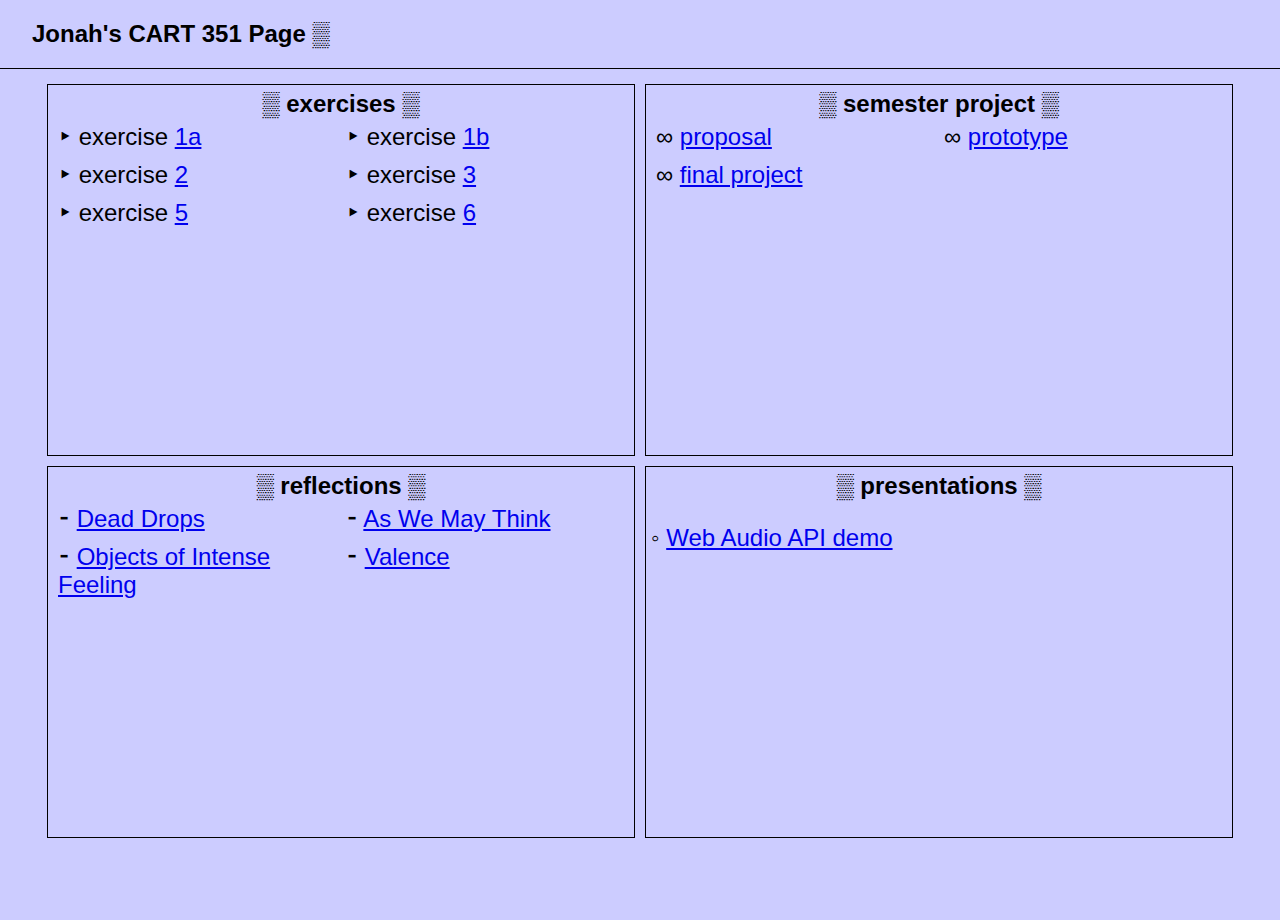
<file: index.html>
<!DOCTYPE html>
<html>
<head>
  <title>Jonah's CART 351 Page</title>
  <link rel="stylesheet" type="text/css" href="css/main.css">
  <meta charset="utf-8"/>
</head>
<body>
    <!-- the header div -->
  <div id="header">
    <h2>Jonah's CART 351 Page ▒</h2>
  </div>
  <!-- the main div -->
  <div id="main_grid">
    <div class="box">
      <div class="box_header">
      ▒ exercises ▒
      </div>
      <div class="boxCore">
      <p class="boxP">‣ exercise <a href="exercises/exercise1a.html">1a</a></p>
      <p class="boxP">‣ exercise <a href="exercises/exercise1b.html">1b</a></p>
      <p class="boxP">‣ exercise <a href="exercises/exercise2.html">2</a></p>
      <p class="boxP">‣ exercise <a href="exercises/exercise3.php">3</a></p>
      <p class="boxP">‣ exercise <a href="exercises/exercise5.pdf">5</a></p>
      <p class="boxP">‣ exercise <a href="exercises/exercise6.zip">6</a></p>
      </div>
    </div>
    <div class= "box">
      <div class="box_header">
      ▒ semester project ▒
      </div>
      <div class="boxCore">
      <p class="boxP">∞ <a href="pdocs/proposal.html">proposal</a>
      <p class="boxP">∞ <a href="prototype/index.html">prototype</a>
        <p class="boxP">∞ <a href="project/index.html">final project</a>
      </div>
    </div>
    <div class="box">
      <div class="box_header">
      ▒ reflections ▒
      </div>
      <div class="boxCore">
      <p class="boxP">⁃ <a href="reflections/deaddrops.pdf">Dead Drops</a></p>
      <p class="boxP">⁃ <a href="reflections/aswemaythink.pdf">As We May Think</a></p>
      <p class="boxP">⁃ <a href="reflections/objectsofintensefeeling.pdf">Objects of Intense Feeling</a></p>
      <p class="boxP">⁃ <a href="reflections/valence.pdf">Valence</a></p>
      </div>
    </div>
    <div class="box">
      <div class="box_header">
      ▒ presentations ▒
      </div>
      <div class="boxCore">
      <p>◦ <a href="presentationdemo/index.html">Web Audio API demo</a></p>
      </div>
    </div>
  </div>
</body>
</html>
</file>
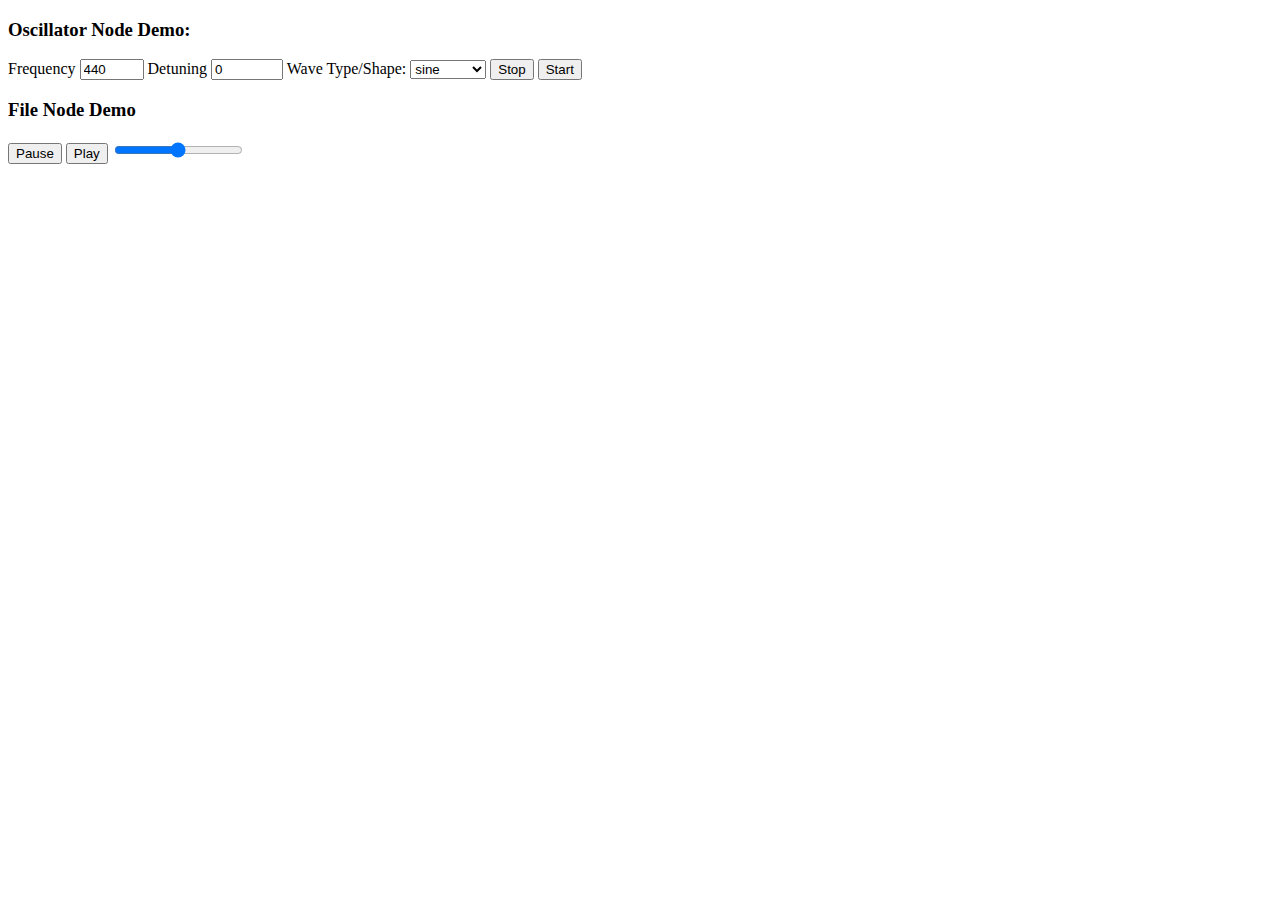
<file: presentationdemo/index.html>
<!DOCTYPE html>
<html>
  <head>
    <meta charset="utf-8">
    <meta name="viewport" content="width=device-width">
    <title></title>
  </head>
  <body>
    <script src="./code.js"></script>


    <h3>Oscillator Node Demo:</h3>
    <!-- <label for="gain">Gain</label>
    <input type="number" id="gain" name="gain" value="50" min="0" max="100"  onclick="gain()">  -->
    <label for="freq">Frequency</label>
    <input type="number" id="freq" name="freq" value="440" min="220" max="880"  onchange="frequency()">
    <label for="detune">Detuning</label>
    <input type="number" id="detune" name="detune" value="0" min="-250" max="250"  onchange="detune()">
    <label for="wave">Wave Type/Shape:</label>
    <select name="wave" id="wave" onclick="waveType()">
      <option value="sine">sine</option>
      <option value="square">square</option>
      <option value="sawtooth">sawtooth</option>
      <option value="triangle">triangle</option>
    </select>
    <input type="button" value="Stop" onclick="stop()">
    <input type="button" value="Start" onclick="start()">

    <h3>File Node Demo</h3>
    <audio src="./bell.wav" id="bell"></audio>
    <input type="button" value="Pause" onclick="stopFile()">
    <input type="button" value="Play" onclick="startFile()">
    <input type="range" id="fileVolume" min="0" max="2" value="1" step="0.01">

  </body>
</html>
</file>
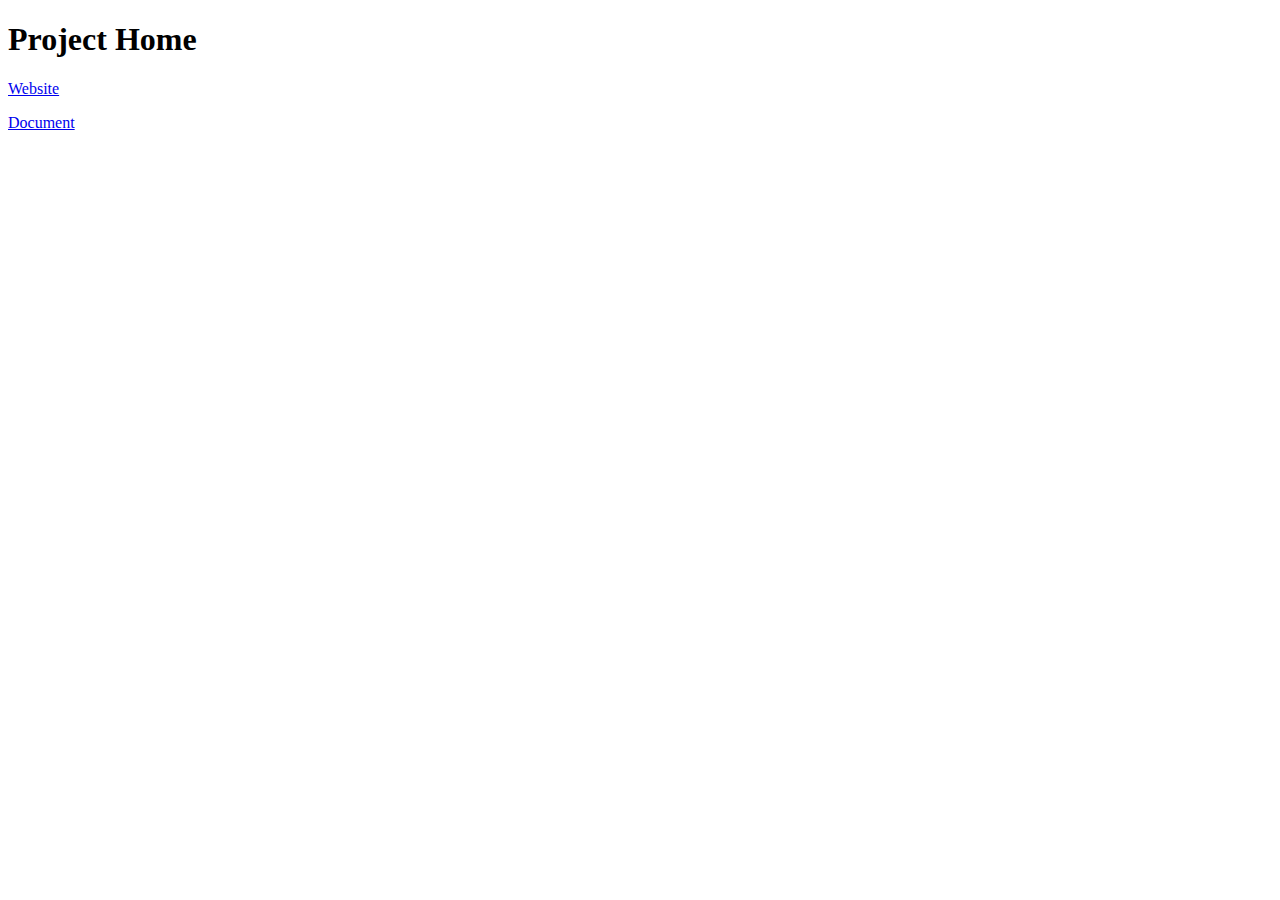
<file: project/index.html>
<!DOCTYPE html>
<html lang="" dir="ltr">
  <head>
    <meta charset="utf-8">
    <title></title>
  </head>
  <body>
    <h1>Project Home</h1>
    <p><a href="./site/index.php">Website</a></p>
    <p><a href="./docs/report.pdf">Document</a></p>
  </body>
</html>
</file>
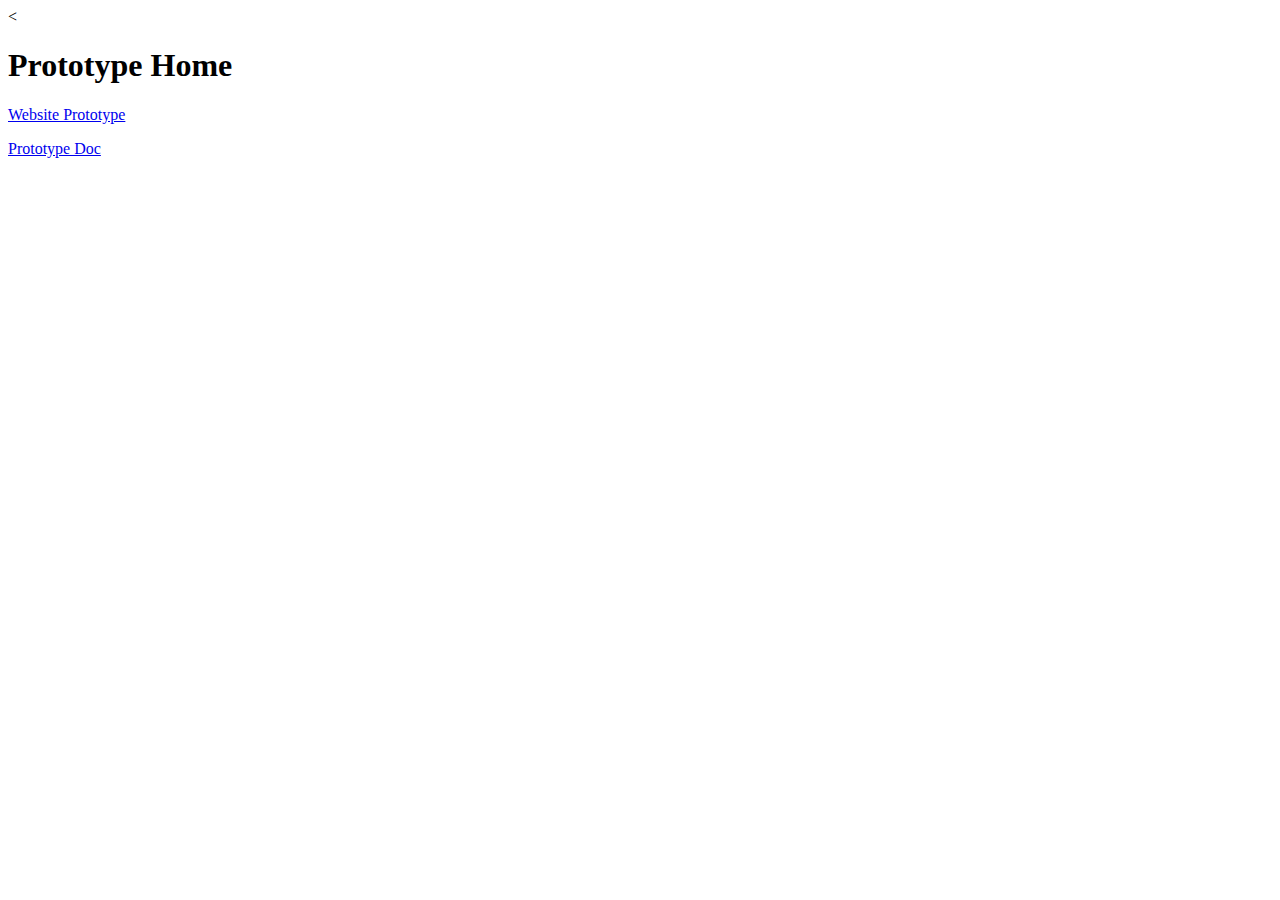
<file: prototype/index.html>
<<!DOCTYPE html>
<html lang="" dir="ltr">
  <head>
    <meta charset="utf-8">
    <title></title>
  </head>
  <body>
    <h1>Prototype Home</h1>
    <p><a href="./site/index.html">Website Prototype</a></p>
    <p><a href="./docs/report.pdf">Prototype Doc</a></p>
  </body>
</html>
</file>
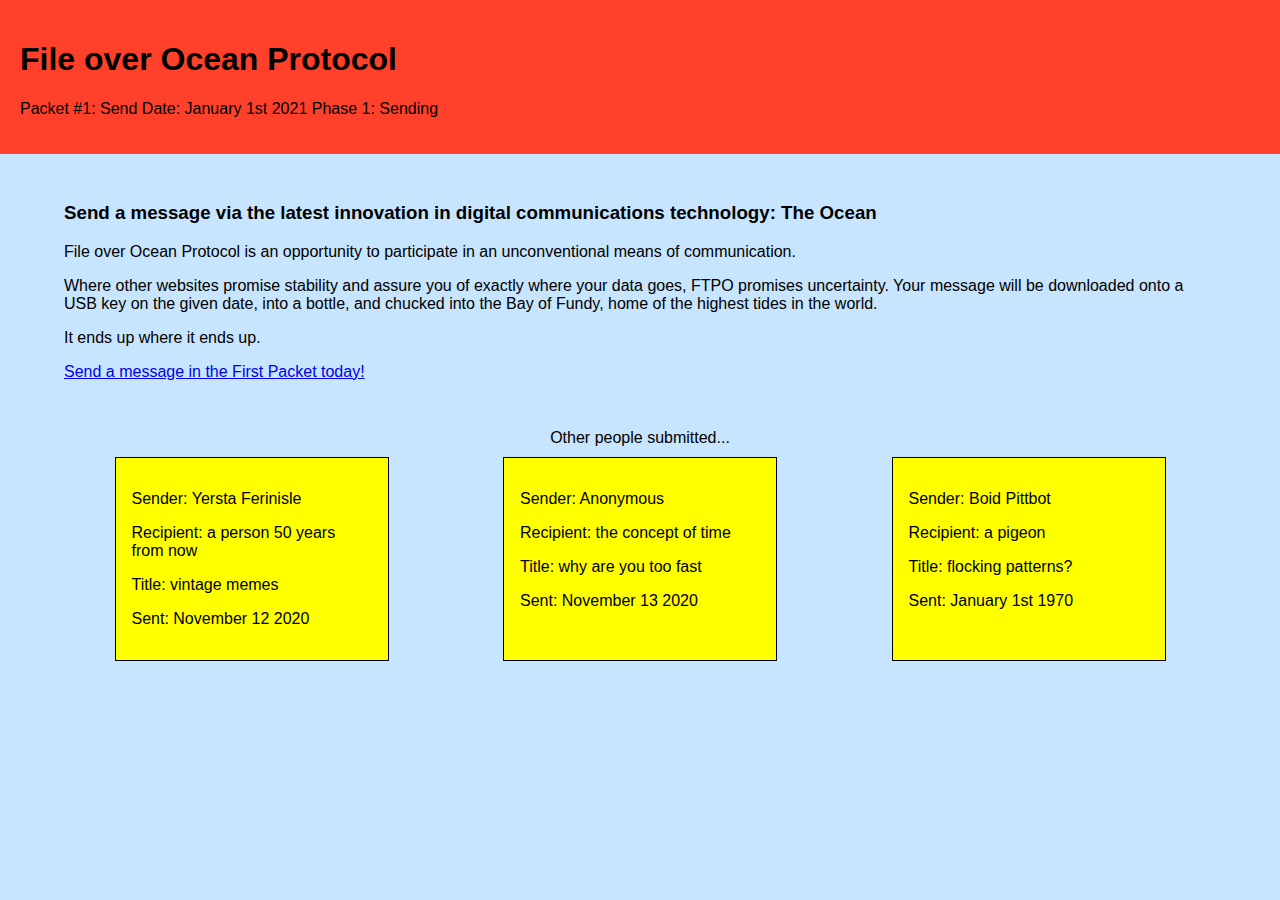
<file: prototype/site/index.html>
<!DOCTYPE html>
<html lang="" dir="ltr">
  <head>
    <meta charset="utf-8">
    <link rel="stylesheet" href="./style/style.css">
    <title>File Over Ocean Protocol</title>
  </head>
  <body>
    <div id="header">
      <h1>File over Ocean Protocol</h1>
      <p>Packet #1: Send Date: January 1st 2021 Phase 1: Sending</p>
    </div>

    <div id="core">
      <h3>Send a message via the latest innovation in digital communications technology: The Ocean</h3>
      <p>File over Ocean Protocol is an opportunity to participate in an unconventional means of communication.</p>
      <p>Where other websites promise stability and assure you of exactly where your data goes, FTPO promises uncertainty.
        Your message will be downloaded onto a USB key on the given date, into a bottle, and chucked into the Bay of Fundy, home of the highest tides in the world.</p>
        <p>It ends up where it ends up.</p>
        <a href='submit.html'><p>Send a message in the First Packet today!</p></a>
    </div>

    <div id="submissionexamples">

    <div id="submissionexamplesheader">
      Other people submitted...
    </div>

    <div id="submissionContainerFrontPage">

      <div id="submissionFrontPage">
        <p>Sender: Yersta Ferinisle</p>
        <p>Recipient: a person 50 years from now</p>
        <p>Title: vintage memes</p>
        <p>Sent: November 12 2020</p>
      </div>

      <div id="submissionFrontPage">
        <p>Sender: Anonymous</p>
        <p>Recipient: the concept of time</p>
        <p>Title: why are you too fast</p>
        <p>Sent: November 13 2020</p>
      </div>

    <div id="submissionFrontPage">
      <p>Sender: Boid Pittbot</p>
      <p>Recipient: a pigeon</p>
      <p>Title: flocking patterns?</p>
      <p>Sent: January 1st 1970</p>
    </div>

    </div>

    </div>
  </body>
</html>
</file>
<file: exercises/exercise1a.html>
<!DOCTYPE html>
<html>


<head>
  <title>EXERCISE 1A</title>
  <meta charset="UTF-8">
  <style>
  #c {
      background-color: #3e181b;
      border: 3px solid #db1d2d;}

  #d {
      background-color: #422018;
      border: 3px solid #f0421c;}

  #e {
      background-color: #45391b;
      border: 3px solid #fec02d;}

  body{
        background:black;
      }

  .para {color:white;font-size:22pt; background:purple;margin-left: 1%;margin-top: 1%; padding:1%;}

      .box {
      width: 10vw; /*(1/10th) viewport width */
      height: 10vw;
      margin-left: 1%;
      margin-top: 1%;
      display:inline-block;
    }
  .wrapper{
    margin-left:30%;
    margin-top:15%;
  }
  </style>
  <script>
  "use strict"
  function eventCallback(e)
  {

    if (e.target.id === "displayText")
    {
      document.getElementById("displayText").style.display = "none";
    }
    else {
      document.getElementById("displayText").style.display = "inline-block";

      let boxID = e.target.id.toUpperCase();

      document.getElementById("displayText").textContent = `This is Text For Box ${boxID}`;
    }
  }

  window.onload = function(){
    console.log("testing");
    let boxes = document.getElementsByClassName("box");
    for (let i = 0; i < boxes.length; i++)
    {
      boxes[i].addEventListener("click", eventCallback);
    }
    document.getElementById("displayText").addEventListener("click", eventCallback);
  } //on load


  </script>
</head>
<body>
  <div class = "wrapper">
  <div id = "c" class = "box"></div>
  <div id = "d" class = "box"></div>
  <div id = "e" class = "box"></div>
  <br />
  <p style = "display:none;" id = "displayText" class = "para"></p>
</div>

</body>
</html>
</file>
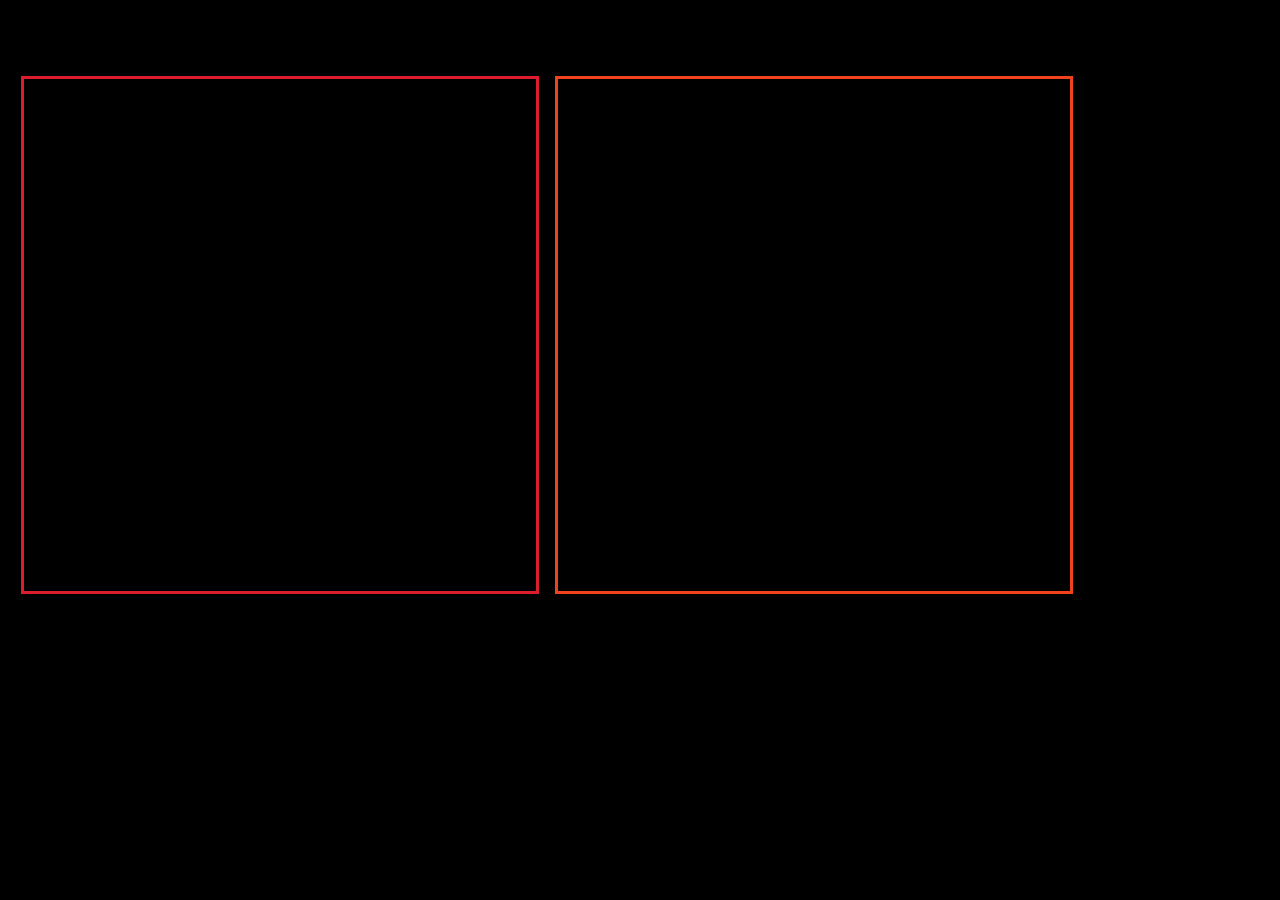
<file: exercises/exercise1b.html>
<!DOCTYPE html>
<html>

<head>
  <title>EXERCISE 1B</title>
  <meta charset="UTF-8">
  <style>

  .box {
    width: 40vw; /*(40%) viewport width */
    height: 40vw;
    margin-left: 1%;
    margin-top: 1%;
    display:inline-block;
  }
  #c {
      background-color: #3e181b;
      border: 3px solid #db1d2d;}

  #d {
      background-color: #422018;
      border: 3px solid #f0421c;}



  body{background:black;}
  .wrapper{
    margin-top:5%;
  }

  canvas{
    background:black;
    width:100%;
    height:100%;
  }
  </style>
  <script>


window.onload = function(){


let mouseIn = 'none'; // this variable will keep track of when and if the mouse is within one of the canvas(es)

// this event handler will register in which box is the mouse
 let mouseoverhandler = function(event){
  mouseIn = event.target.id;
  console.log("the mouse is over canvas:: "+mouseIn);
}
// this event handler will register that the mouse is no longer over a particular box
let mouseouthandler = function(event){
  console.log("the mouse is no longer over canvas:: "+event.target.id);
 mouseIn = 'none';
}


/* canvas and context variables fpr both  drawing surfaces */

//LEFT (red border)
let canvasAniA = document.getElementById("canvasAniA")
//get the context
let contextA = canvasAniA.getContext("2d");

// register event listeners with 1st box
canvasAniA.addEventListener('mousemove',mouseoverhandler );
canvasAniA.addEventListener('mouseout',mouseouthandler);

//RIGHT (orange border)
let canvasAniB = document.getElementById("canvasAniB")
//get the context
let contextB = canvasAniB.getContext("2d");

// register event listeners with 2nd box
canvasAniB.addEventListener('mousemove',mouseoverhandler );
canvasAniB.addEventListener('mouseout',mouseouthandler);


/*** The lists of objects that will be inside each canvas **/
let rectList = []; // variable to hold your list of rectangles
let ellipsesList = []; //variable to hold your list of ellipses

/* STEP 1:: BEFORE YOU DO ANTYTHING - OPEN THE PAGE IN YOUR BROWSER AND ENSURE THAT THE MOUSE IS BEING REGISTERED
IN THE CORRECT CANVAS (USE THE CONSOLE)

/* STEP 2:: CREATE 10 RectShapeObject instances and put into the rectList */
for (let i = 0; i < 10; i++)
{
  let randX = Math.floor(canvasAniA.width * Math.random());
  let randY = Math.floor(canvasAniA.height * Math.random());
  let width = 20+Math.floor(Math.random()*50);
  let height = 20+Math.floor(Math.random()*50);
  let newShape = new RectShapeObject(randX, randY, width, height, contextA, canvasAniA);
  rectList.push(newShape);
}
/* STEP 3:: CREATE 10 EllipseShapeObject instances and put into the ellipsesList */
for (let i = 0; i < 10; i++)
{
  let randX = Math.floor(canvasAniB.width * Math.random());
  let randY = Math.floor(canvasAniB.height * Math.random());
  let width = 20+Math.floor(Math.random()*50);
  let height = 20+Math.floor(Math.random()*50);
  let newShape = new EllipseShapeObject(randX, randY, width, height, contextB, canvasAniB);
  ellipsesList.push(newShape);
  console.log(ellipsesList);
}
/* STEP 4:: implement the display and update methods for each shape
(RectShapeObject,EllipseShapeObject)
using the Object definitions I have given you as a starting point.
The animation and design of your shape(s) is up to you */

/**** ANIMATION CODE *****************/
requestAnimationFrame(animationLoop);
 /*MAIN ANIMATION LOOP */
function animationLoop(){

  if(mouseIn ==="canvasAniA"){
    console.log("over canvas A");
    // put code here to display and update contents in canvasAniA
    /* STEP 5:: go through the rectList  and display and update shapes  */
    contextA.clearRect(0, 0, canvasAniA.width, canvasAniA.height);
    for (let i = 0; i < rectList.length; i++)
    {
      rectList[i].update();
      rectList[i].display();
    }

  }
  else if(mouseIn ==="canvasAniB"){
      console.log("over canvas B");
      // put code here to display and update contents in canvasAniB
      /* STEP 6:: go through the ellipsesList  and display and update shapes  */
      contextB.clearRect(0, 0, canvasAniB.width, canvasAniB.height);
      for (let i = 0; i < ellipsesList.length; i++)
      {
        ellipsesList[i].update();
        ellipsesList[i].display();
      }
  }

  requestAnimationFrame(animationLoop);
}

/***** OBJECT DEFINITIONS  ***********************/
/* OBJECT DEFINITION FOR A SQUARE OBJECT SHAPE
constructor takes an initial xpos, ypos, width and height for the shape.
You also need to give the context and canvas associated
with the potential instance of this shape

NB: you can add any methods/variables extra that you want or need
*/


function RectShapeObject(x,y,w,h,context,canvas){
  this.context =context;
  this.canvas = canvas;
  this.x =x;
  this.y =y;
  this.w=w;
  this.h=h;
  this.c=`hsl(${Math.floor(Math.random()*255)}, ${Math.floor(Math.random()*100)}%, ${Math.floor(Math.random()*100)}%)`;
  this.xVel = -2 + Math.floor(Math.random()*5);
  this.yVel = 0;
  // method to display - needs to be filled in
  this.display = function(){
    this.context.fillStyle = this.c;
    this.context.fillRect(this.x, this.y, this.w, this.h);
  }
  // method to update (animation) - needs to be filled in
  this.update = function(){
    this.yVel += 0.1;

    this.x += this.xVel;
    this.y += this.yVel;

    if (this.x > this.canvas.width-this.w || this.x < 0)
    {
      this.xVel = -this.xVel;
    }
    if (this.y > this.canvas.height-this.h)
    {
      this.yVel = -10 + (Math.random()*2);
      this.c=`hsl(${Math.floor(Math.random()*255)}, ${Math.floor(Math.random()*100)}%, ${Math.floor(Math.random()*100)}%)`;
    }
  }


}

/* OBJECT DEFINITION FOR An Ellipse OBJECT SHAPE
constructor takes an initial xpos, ypos, width and height for the shape.
You also need to give the context and canvas associated
with the potential instance of this shape

NB: you can add any methods/variables extra that you want or need

*/
function EllipseShapeObject(x,y,w,h,context,canvas){
  this.context =context;
  this.canvas = canvas;
  this.x =x;
  this.y =y;
  this.w=w;
  this.h=h;
  this.c=`hsl(${Math.floor(Math.random()*255)}, ${Math.floor(Math.random()*100)}%, ${Math.floor(Math.random()*100)}%)`;
  this.theta = 0;
  // method to display - needs to be filled in
  this.display = function(){
    this.context.beginPath();
    this.context.fillStyle = this.c;
    this.context.ellipse(this.x, this.y, this.w, this.h, this.theta, 0, Math.PI*2);
    this.context.fill();
  }
  // method to update (animation) - needs to be filled in
  this.update = function(){
    this.theta += Math.random()*0.1;
  }


}


} //on load
</script>

</head>
<body>
  <div class = "wrapper">
  <div id = "c" class = "box"><canvas id = "canvasAniA" width = 500 height=500></canvas></div>
  <div id = "d" class = "box"><canvas id = "canvasAniB" width = 500 height=500></canvas></div>
</div>

</body>
</html>
</file>
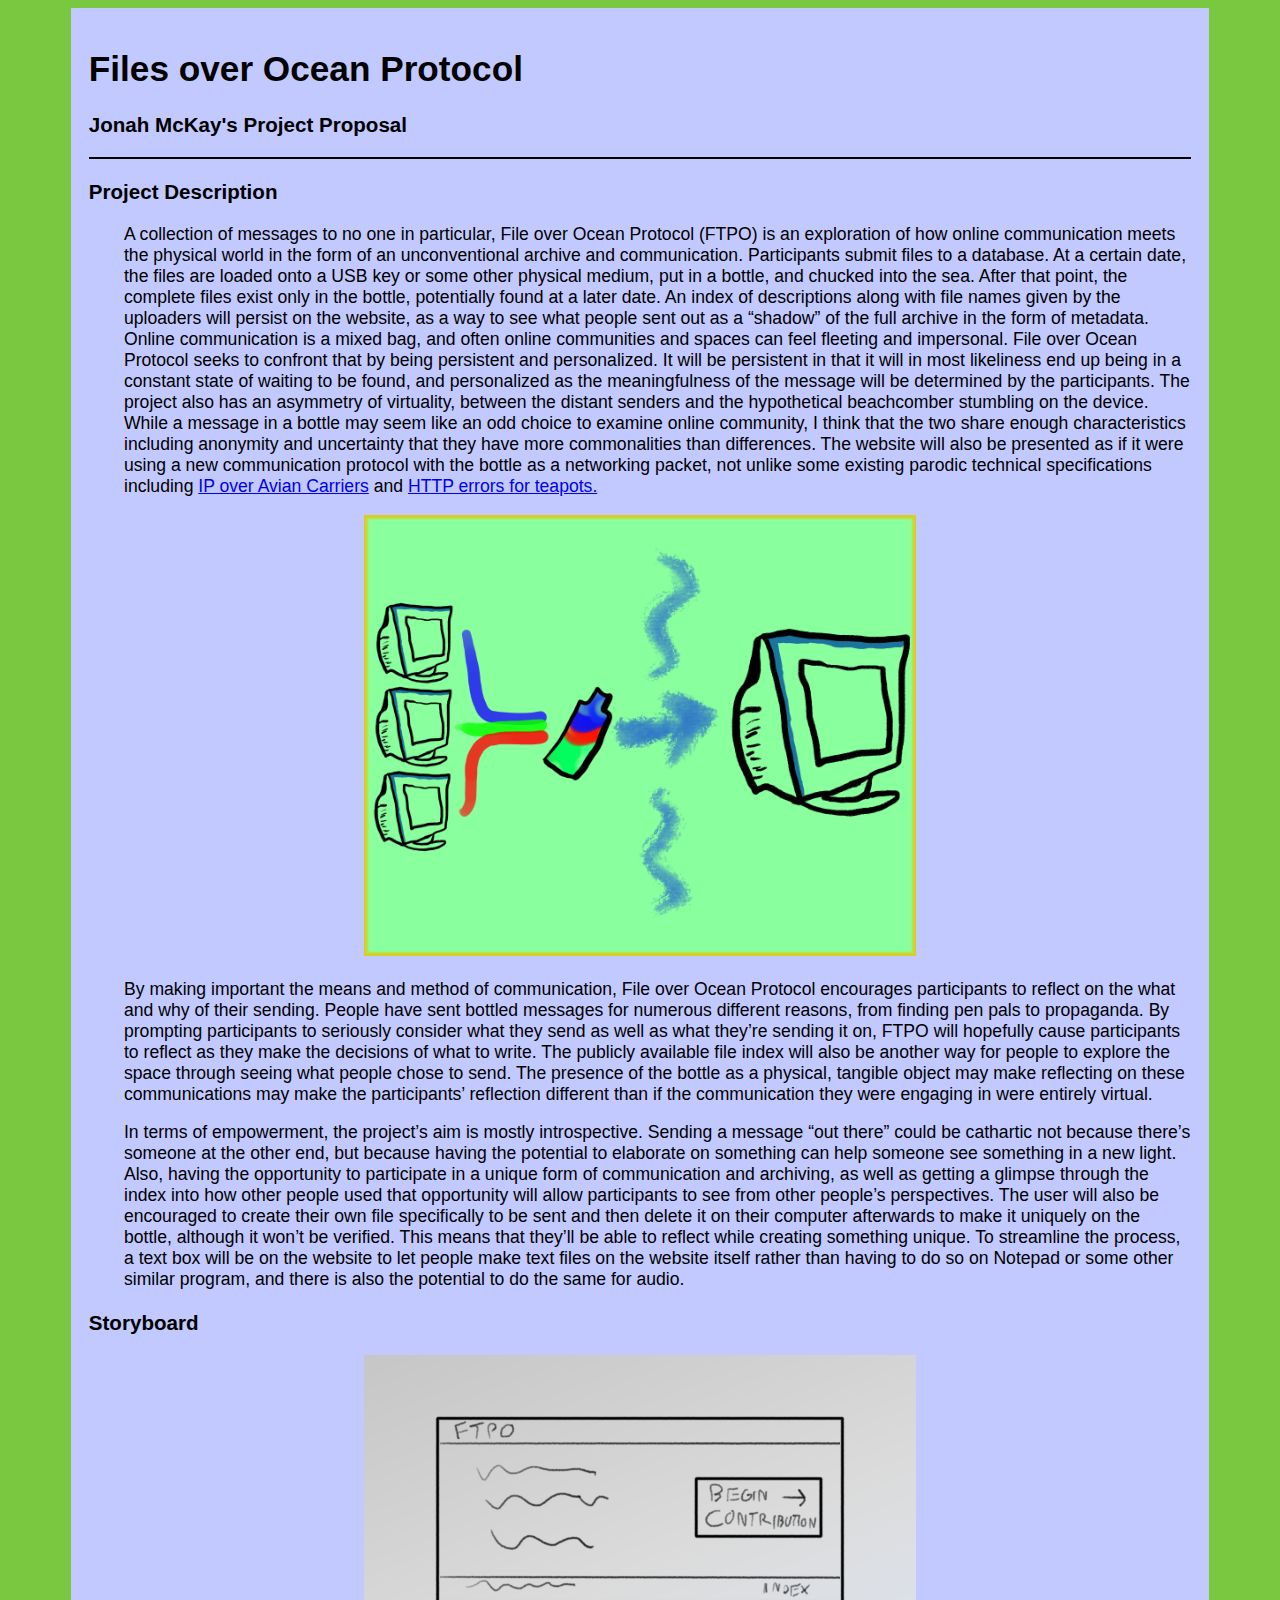
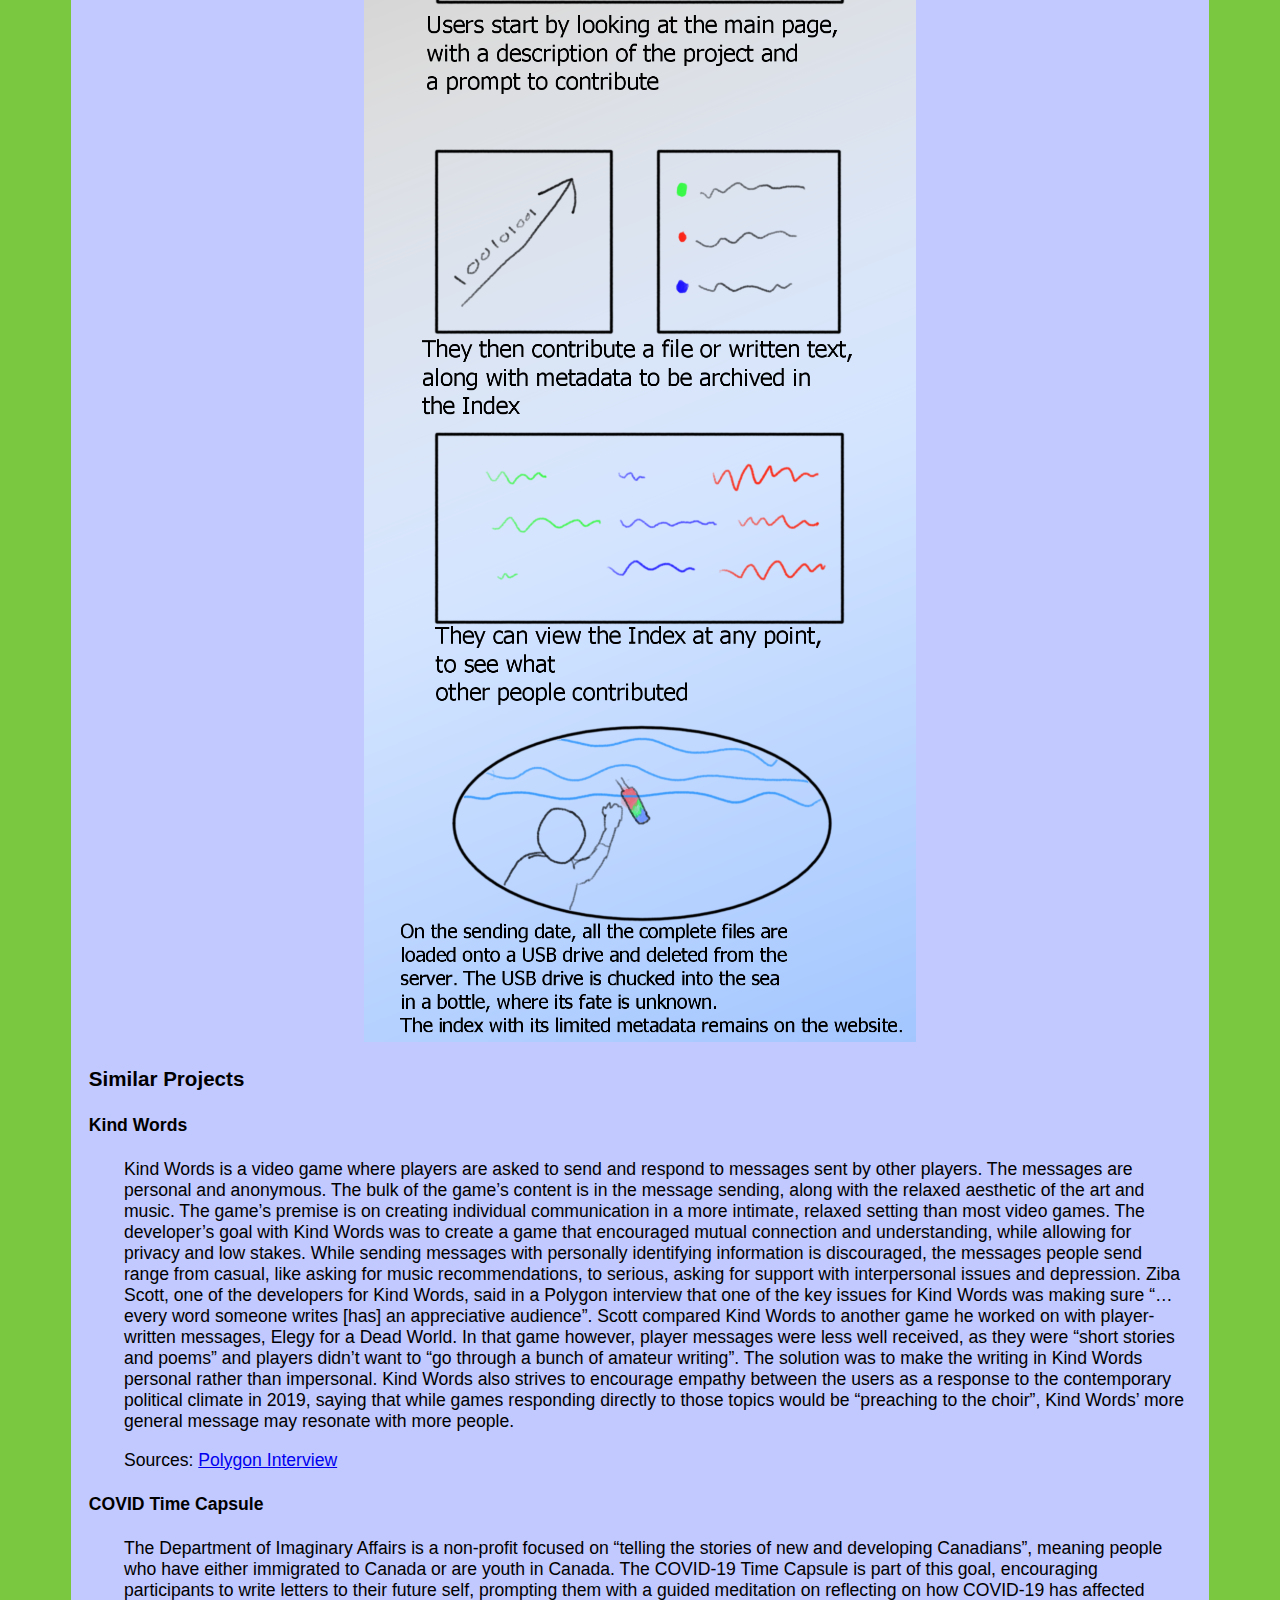
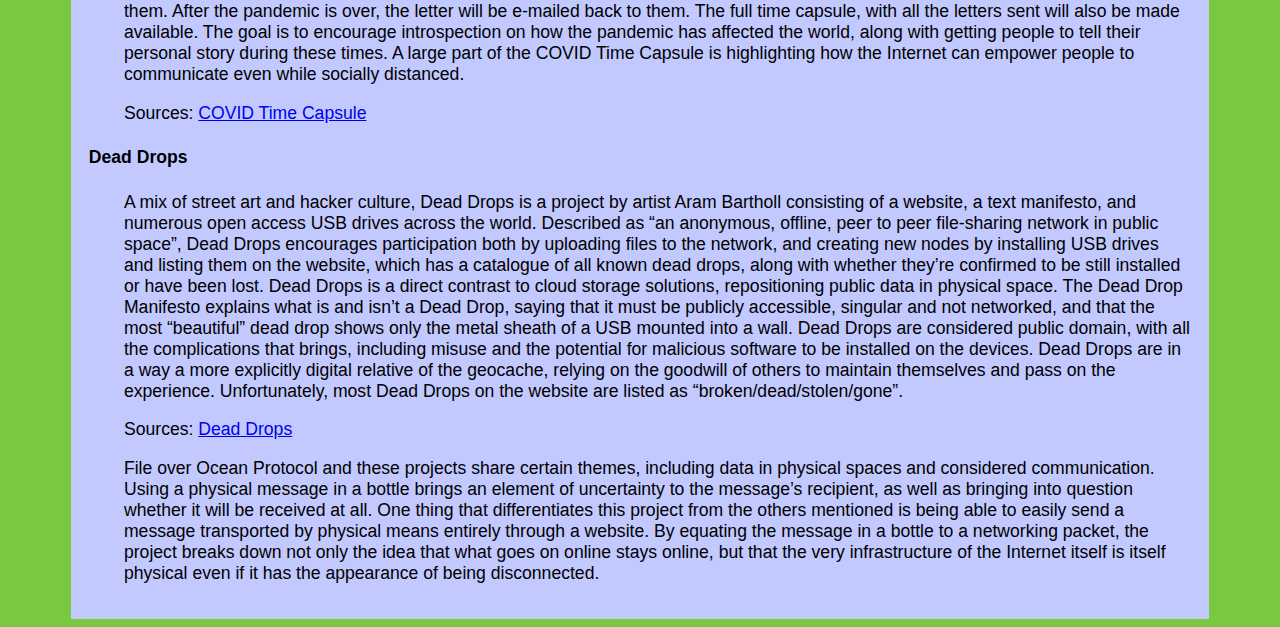
<file: pdocs/proposal.html>
<!DOCTYPE html>
<html>
<head>
  <title>Files over Ocean Protocol</title>
  <link rel="stylesheet" type="text/css" href="./proposalStyle.css">
  <meta charset="utf-8"/>
</head>
<body>
  <div id="contents">
    <h1>Files over Ocean Protocol</h1>
    <h3>Jonah McKay's Project Proposal</h3>
    <div class="divider"></div>
    <h3>Project Description</h3>
    <div class="textBlock">
    <p>A collection of messages to no one in particular, File over Ocean Protocol (FTPO) is an exploration of how online communication meets the physical world in the form of an unconventional archive and communication. Participants submit files to a database. At a certain date, the files are loaded onto a USB key or some other physical medium, put in a bottle, and chucked into the sea. After that point, the complete files exist only in the bottle, potentially found at a later date. An index of descriptions along with file names given by the uploaders will persist on the website, as a way to see what people sent out as a “shadow” of the full archive in the form of metadata. Online communication is a mixed bag, and often online communities and spaces can feel fleeting and impersonal. File over Ocean Protocol seeks to confront that by being persistent and personalized. It will be persistent in that it will in most likeliness end up being in a constant state of waiting to be found, and personalized as the meaningfulness of the message will be determined by the participants. The project also has an asymmetry of virtuality, between the distant senders and the hypothetical beachcomber stumbling on the device. While a message in a bottle may seem like an odd choice to examine online community, I think that the two share enough characteristics including anonymity and uncertainty that they have more commonalities than differences. The website will also be presented as if it were using a new communication protocol with the bottle as a networking packet, not unlike some existing parodic technical specifications including <a href="https://en.wikipedia.org/wiki/IP_over_Avian_Carriers">IP over Avian Carriers</a> and <a href="https://developer.mozilla.org/en-US/docs/Web/HTTP/Status/418">HTTP errors for teapots.</a></p>
    </div>

    <div class="imageBlock">
      <img src="./imgs/FTPOdiagramcoloured.png" class="containedImage"></img>
    </div>

    <div class="textBlock">
    <p>By making important the means and method of communication, File over Ocean Protocol encourages participants to reflect on the what and why of their sending. People have sent bottled messages for numerous different reasons, from finding pen pals to propaganda. By prompting participants to seriously consider what they send as well as what they’re sending it on, FTPO will hopefully cause participants to reflect as they make the decisions of what to write. The publicly available file index will also be another way for people to explore the space through seeing what people chose to send. The presence of the bottle as a physical, tangible object may make reflecting on these communications may make the participants’ reflection different than if the communication they were engaging in were entirely virtual.</p>
    <p>In terms of empowerment, the project’s aim is mostly introspective. Sending a message “out there” could be cathartic not because there’s someone at the other end, but because having the potential to elaborate on something can help someone see something in a new light. Also, having the opportunity to participate in a unique form of communication and archiving, as well as getting a glimpse through the index into how other people used that opportunity will allow participants to see from other people’s perspectives. The user will also be encouraged to create their own file specifically to be sent and then delete it on their computer afterwards to make it uniquely on the bottle, although it won’t be verified. This means that they’ll be able to reflect while creating something unique. To streamline the process, a text box will be on the website to let people make text files on the website itself rather than having to do so on Notepad or some other similar program, and there is also the potential to do the same for audio.</p>
    </div>

    <h3>Storyboard</h3>
    <div class="imageBlock">
      <img src="./imgs/FTPOstoryboard.png" class="containedImage"></img>
    </div>

    <h3>Similar Projects</h3>

    <h4>Kind Words</h4>

    <div class="textBlock">
    <p>Kind Words is a video game where players are asked to send and respond to messages sent by other players. The messages are personal and anonymous. The bulk of the game’s content is in the message sending, along with the relaxed aesthetic of the art and music. The game’s premise is on creating individual communication in a more intimate, relaxed setting than most video games. The developer’s goal with Kind Words was to create a game that encouraged mutual connection and understanding, while allowing for privacy and low stakes. While sending messages with personally identifying information is discouraged, the messages people send range from casual, like asking for music recommendations, to serious, asking for support with interpersonal issues and depression. Ziba Scott, one of the developers for Kind Words, said in a Polygon interview that one of the key issues for Kind Words was making sure “…every word someone writes [has] an appreciative audience”. Scott compared Kind Words to another game he worked on with player-written messages, Elegy for a Dead World. In that game however, player messages were less well received, as they were “short stories and poems” and players didn’t want to “go through a bunch of amateur writing”. The solution was to make the writing in Kind Words personal rather than impersonal. Kind Words also strives to encourage empathy between the users as a response to the contemporary political climate in 2019, saying that while games responding directly to those topics would be “preaching to the choir”, Kind Words’ more general message may resonate with more people.</p>
    <p>Sources: <a href="https://www.polygon.com/2019/8/2/20752088/kind-words-ziba-scott-steam-interview-game">Polygon Interview</a></p>
    </div>

    <h4>COVID Time Capsule</h4>

    <div class="textBlock">
    <p>The Department of Imaginary Affairs is a non-profit focused on “telling the stories of new and developing Canadians”, meaning people who have either immigrated to Canada or are youth in Canada.  The COVID-19 Time Capsule is part of this goal, encouraging participants to write letters to their future self, prompting them with a guided meditation on reflecting on how COVID-19 has affected them. After the pandemic is over, the letter will be e-mailed back to them. The full time capsule, with all the letters sent will also be made available. The goal is to encourage introspection on how the pandemic has affected the world, along with getting people to tell their personal story during these times. A large part of the COVID Time Capsule is highlighting how the Internet can empower people to communicate even while socially distanced. </p>
    <p>Sources: <a href="https://dia.space/covid-time-capsule">COVID Time Capsule</a></p>
    </div>

    <h4>Dead Drops</h4>

    <div class="textBlock">
    <p>A mix of street art and hacker culture, Dead Drops is a project by artist Aram Bartholl consisting of a website, a text manifesto, and numerous open access USB drives across the world. Described as “an anonymous, offline, peer to peer file-sharing network in public space”, Dead Drops encourages participation both by uploading files to the network, and creating new nodes by installing USB drives and listing them on the website, which has a catalogue of all known dead drops, along with whether they’re confirmed to be still installed or have been lost. Dead Drops is a direct contrast to cloud storage solutions, repositioning public data in physical space.  The Dead Drop Manifesto explains what is and isn’t a Dead Drop, saying that it must be publicly accessible, singular and not networked, and that the most “beautiful” dead drop shows only the metal sheath of a USB mounted into a wall. Dead Drops are considered public domain, with all the complications that brings, including misuse and the potential for malicious software to be installed on the devices. Dead Drops are in a way a more explicitly digital relative of the geocache, relying on the goodwill of others to maintain themselves and pass on the experience. Unfortunately, most Dead Drops on the website are listed as “broken/dead/stolen/gone”.</p>
    <p>Sources: <a href="https://deaddrops.com">Dead Drops</a></p>
    </div>

    <div class="textBlock">
    <p>File over Ocean Protocol and these projects share certain themes, including data in physical spaces and considered communication. Using a physical message in a bottle brings an element of uncertainty to the message’s recipient, as well as bringing into question whether it will be received at all. One thing that differentiates this project from the others mentioned is being able to easily send a message transported by physical means entirely through a website. By equating the message in a bottle to a networking packet, the project breaks down not only the idea that what goes on online stays online, but that the very infrastructure of the Internet itself is itself physical even if it has the appearance of being disconnected.</p>
    </div>

  </div>
</body>
</html>
</file>
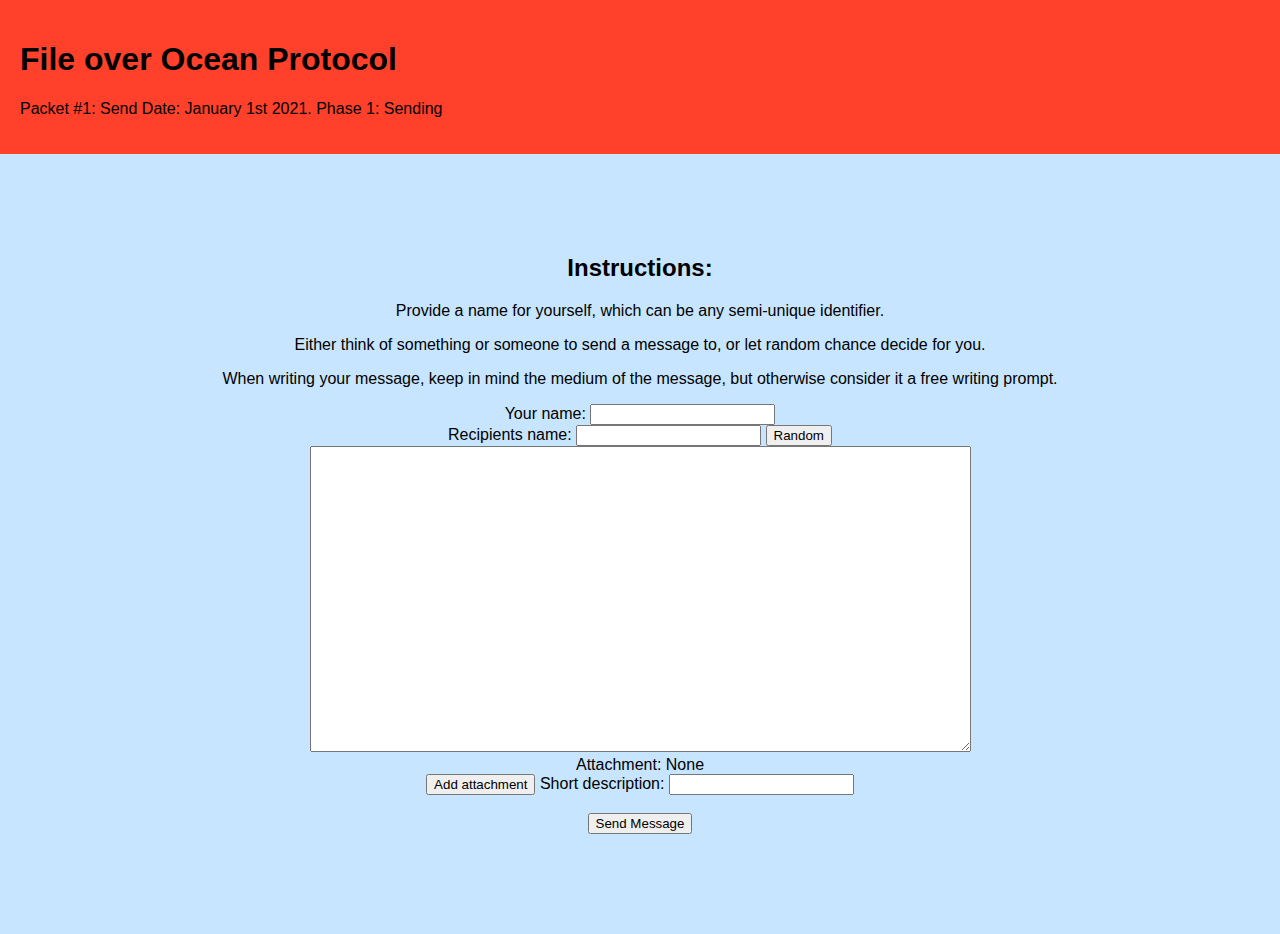
<file: prototype/site/submit.html>
<!DOCTYPE html>
<html lang="" dir="ltr">
  <head>
    <meta charset="utf-8">
    <link rel="stylesheet" href="./style/style.css">
    <script src="https://code.jquery.com/jquery-3.5.1.min.js" integrity="sha256-9/aliU8dGd2tb6OSsuzixeV4y/faTqgFtohetphbbj0=" crossorigin="anonymous"></script>
    <script src="./js/submitScript.js"></script>
    <title>File Over Ocean Protocol</title>
  </head>
  <body>

  <div id="header">
    <h1>File over Ocean Protocol</h1>
    <p>Packet #1: Send Date: January 1st 2021. Phase 1: Sending</p>
  </div>

  <div class="constrictBox">
    <div id="instructions">
      <h2>Instructions:</h2>
      <p>Provide a name for yourself, which can be any semi-unique identifier.</p>
      <p>Either think of something or someone to send a message to, or let random chance decide for you.</p>
      <p>When writing your message, keep in mind the medium of the message, but otherwise consider it a free writing prompt.</p>
    </div>


    <div id="submitDiv">
      <label for="senderName">Your name:</label>
      <input type="text" id="senderName"></input> </br>
      <label for="recipientName">Recipients name:</label>
      <input type="text" id="recipientName"></input>
      <button id="randomRecipient" onclick="randomizeRecipient()">Random</button></br>
      <textarea name="textInput" rows="20" cols="80"></textarea> </br>
      <span id="attachmentName">Attachment: None</span></br>
      <button id="attachment" onclick="submitFile()">Add attachment</button>
      <input id="file-input" type="file" name="fileInput" onchange="fileAttached(this.files)" style="display: none;"/>
      <label for="description">Short description:</label>
      <input type="text" id="description"></input> </br></br>
      <button id="submit" onclick="sendMessage()">Send Message</button>
    </div>
  </div>
  </body>
</html>
</file>
<file: css/main.css>
html, body
{
  font-family: sans-serif;
  height: 100%;
  margin: 0;
  background-color: #CCCCFF;
}

#main_grid
{
  display: flex;
  flex-flow: row wrap;
  height: 80%;
  justify-content: center;
}

.box
{
  width: 45%;
  height: 50%;
  margin: 5px;
  border: solid 1px black;
  font-size: 150%;
  padding: 5px;
  background-color: #CCCCFF;
}

.boxCore
{
  display: flex;
  justify-content: space-between;
  flex-wrap: wrap
}

.boxP
{
  flex: 1 0 40%;
  margin: 5px;
}

#header
{
  padding-left: 2em;
  padding-right: 2em;

  text-align: left;
  margin-bottom: 10px;
  border-bottom: solid 1px black;
}
@keyframes hoverOrange
{
  0%
  {
    border: solid 1px black;
    background-color: #CCCCFF;
  }

  50%
  {
    border: solid 1px blue;
    background-color: #9999FF;
  }

  100%
  {
    border: solid 1px orange;
    background-color: #FFBB99;
  }
}

.box:hover
{
  animation-name: hoverOrange;
  animation: hoverOrange 0.4s;
  animation-fill-mode: both;
}
.box_header
{
  text-align: center;
  font-weight: bold;
}
</file>
<file: prototype/site/style/style.css>
html
{
  font-family: Arial, sans-serif;
  background-color: #C7E5FF;
  padding: 0px;
  margin: 0px;
}

body
{
  padding: 0px;
  margin: 0px;
}

#core
{
  margin-left: 5%;
  margin-right: 5%;
  margin-top: 3em;
  margin-bottom: 3em;
}

#header
{
  padding: 20px;
  margin: 0px;
  background-color: #FF412B
}

#submissionexamplesheader
{
  text-align: center;
  margin-bottom: 10px;
}
.constrictBox
{
  margin-top: 100px;
  margin-bottom: 100px;
}

#instructions
{
  text-align: center;
}
#submitDiv
{
  text-align: center;
}
#submissionContainerFrontPage
{
  display: flex;
  justify-content: space-evenly;

}
#submissionFrontPage
{
  padding: 1em;
  border: 1px solid black;
  background-color: yellow;
  width: 15em;
}
</file>
<file: pdocs/proposalStyle.css>
html
{
  background-color: #7AC740;
  font-family: Arial, sans-serif;
  font-size: 1.1em;
}

#contents
{
  background-color: #C2C9FF;
  padding: 1em;
  margin-left: 5%;
  margin-right: 5%;
}

.textBlock
{
  margin-left: 2em;
}

.imageBlock
{
  width: 50%;
  margin-left: 25%;
}

.containedImage
{
  object-fit: contain;
  width:100%;
}

.divider
{
  margin-bottom: 5px;
  width: 100%;
  border-bottom: 2px solid black;
}
</file>
